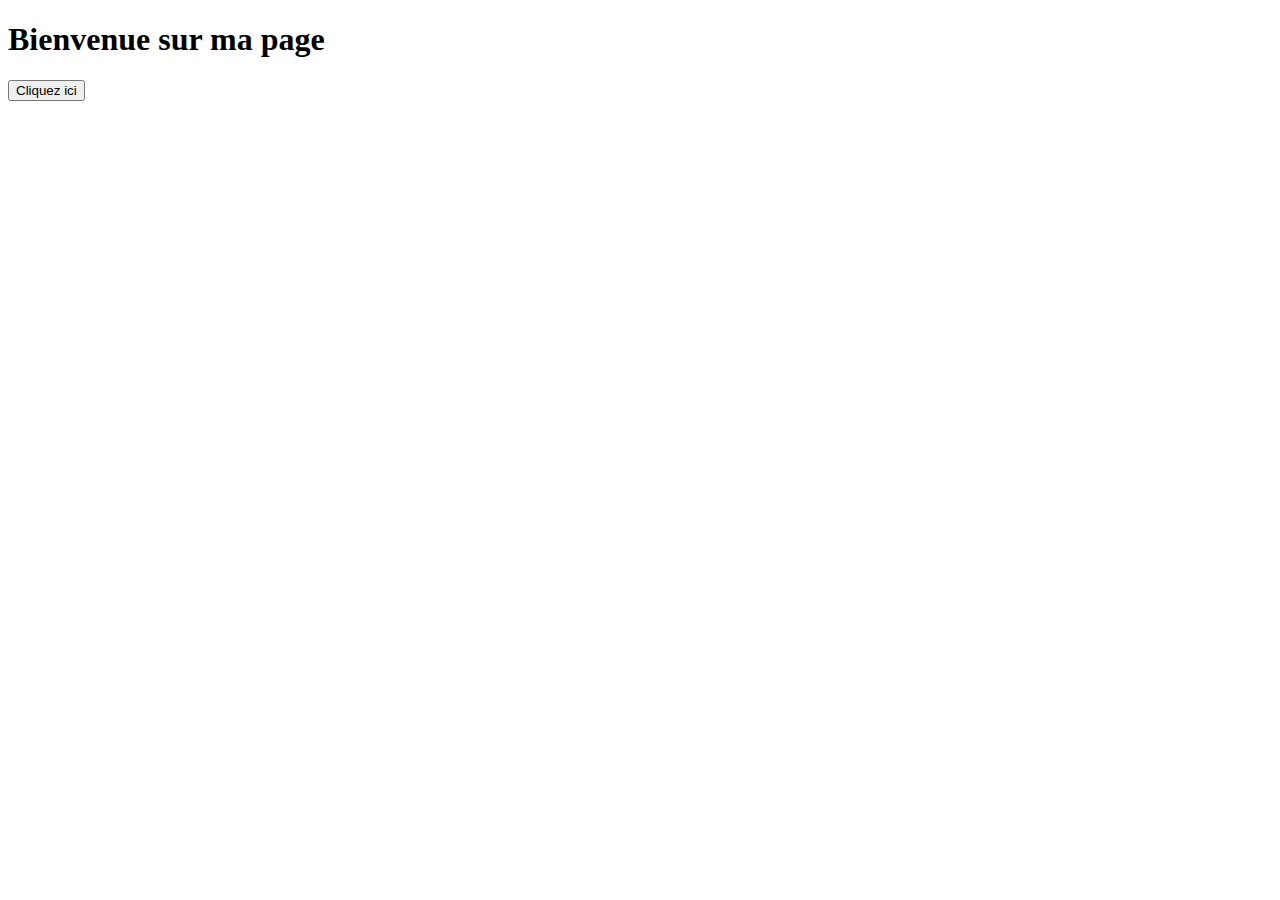
<file: Sélecteurs-DOM–getElementById-querySelector/index.html>
<!DOCTYPE html>
<html lang="fr">
<head>
  <meta charset="UTF-8">
  <title>Sélecteurs DOM</title>
</head>
<body>
  <h1 id="titre-principal">Bienvenue sur ma page</h1>
  <button class="btn">Cliquez ici</button>

  <script src="script.js"></script>
</body>
</html>
</file>
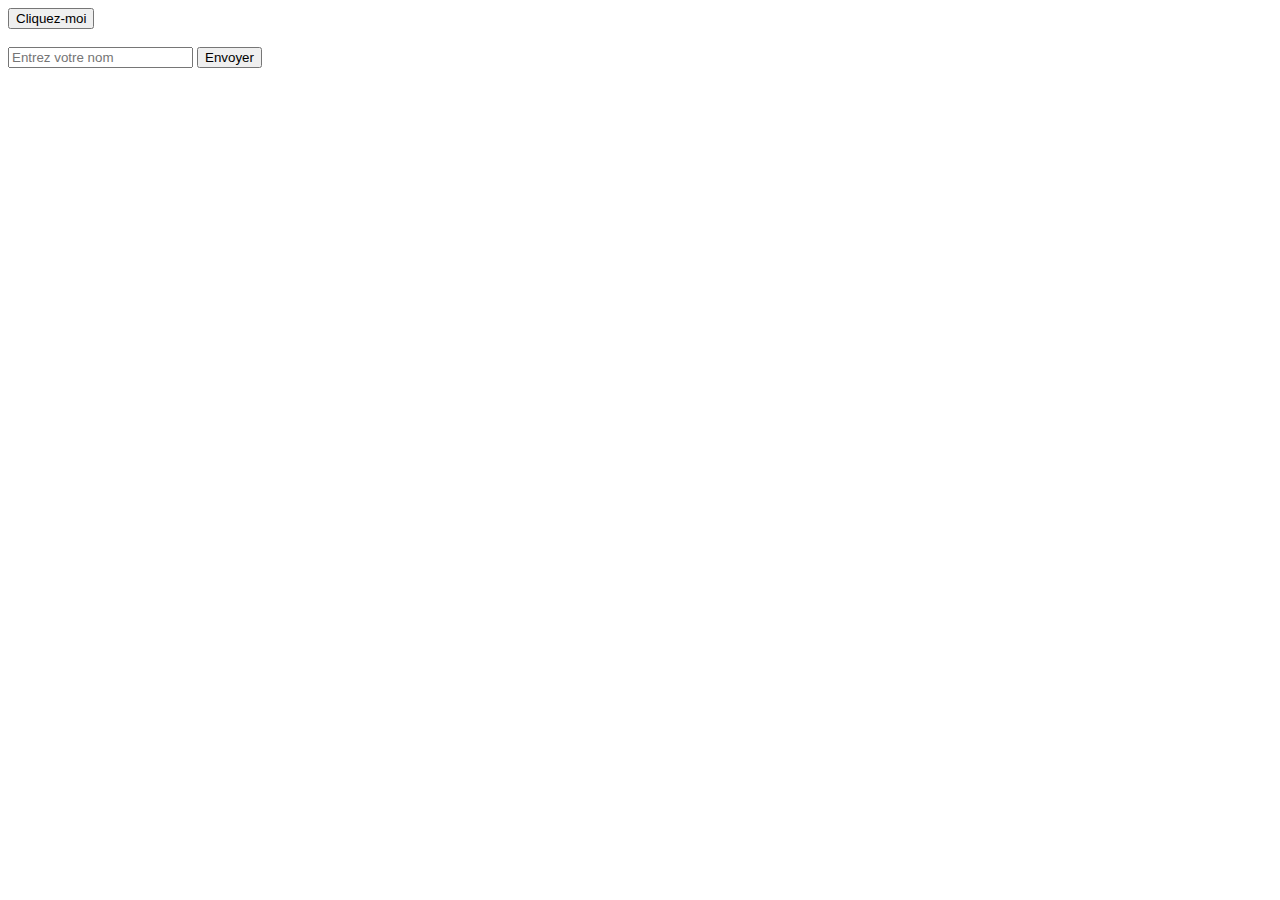
<file: deuxieme-chapitre-js/Gestion-des-événements-click-input-submit/index.html>
<!DOCTYPE html>
<html lang="fr">
<head>
  <meta charset="UTF-8">
  <title>Gestion des événements</title>
</head>
<body>
  <button id="btn-test">Cliquez-moi</button>
  <br><br>
  <form id="form-test">
    <input type="text" id="nom" placeholder="Entrez votre nom">
    <button type="submit">Envoyer</button>
  </form>

  <script src="script.js"></script>
</body>
</html>
</file>
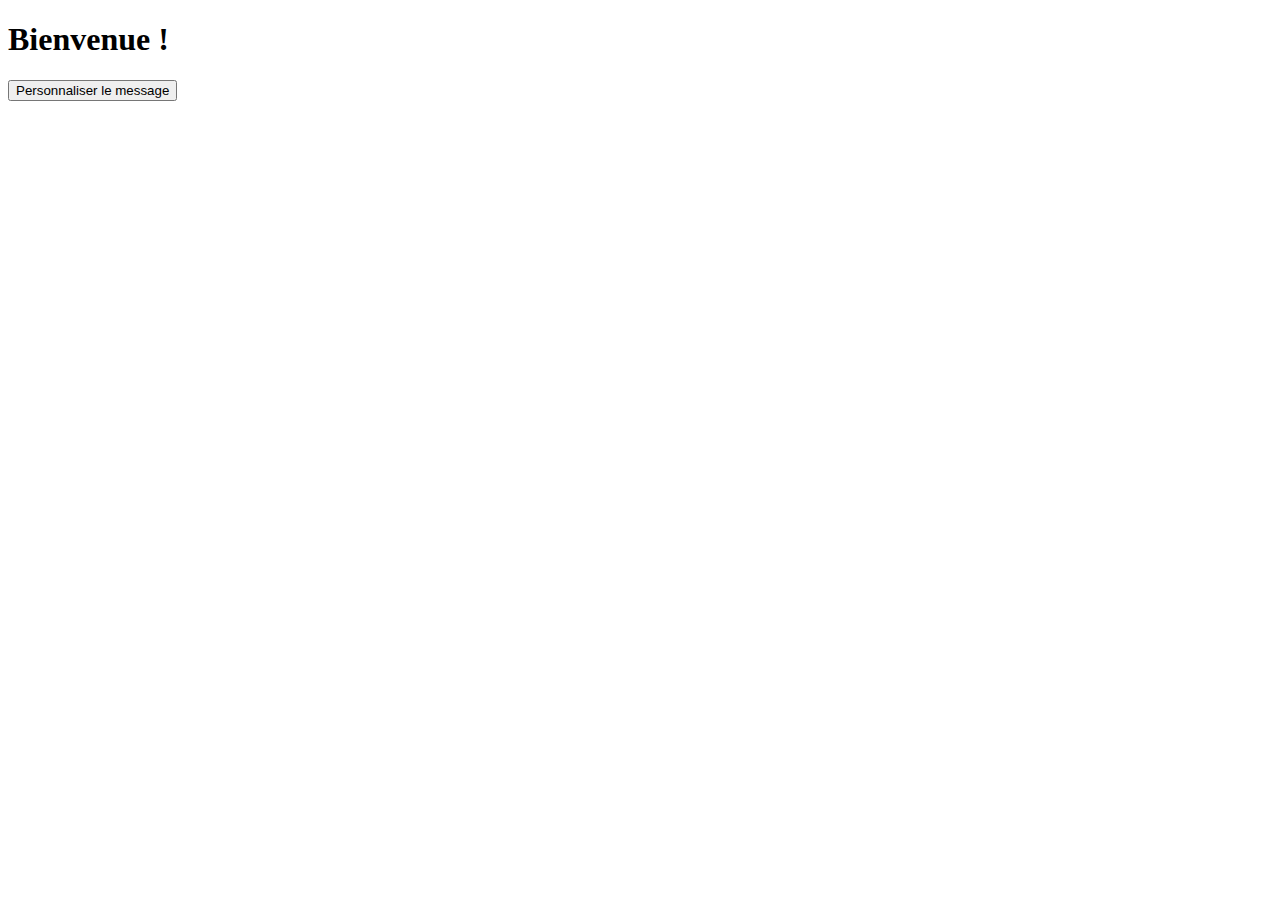
<file: deuxieme-chapitre-js/Interaction-avec-l’utilisateur/index.html>
<!DOCTYPE html>
<html lang="fr">
  <head>
    <meta charset="UTF-8" />
    <title>Interaction avec l'utilisateur</title>
  </head>
  <body>
    <h1 id="message">Bienvenue !</h1>
    <button id="btn-start">Personnaliser le message</button>

    <script src="script.js"></script>
  </body>
</html>
</file>
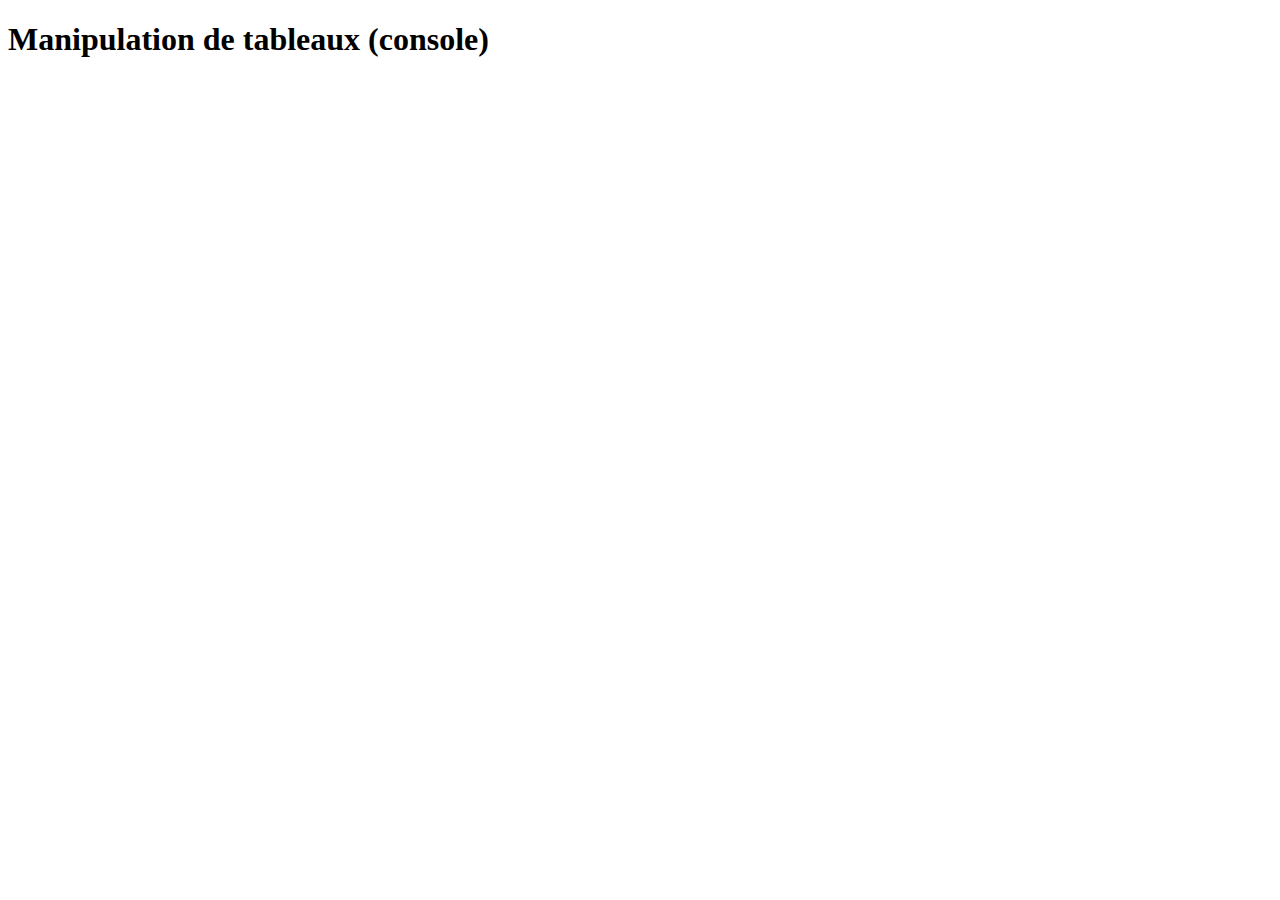
<file: deuxieme-chapitre-js/Les-tableaux-en-JavaScript/index.html>
<!DOCTYPE html>
<html lang="fr">
  <head>
    <meta charset="UTF-8" />
    <title>Tableaux en JavaScript</title>
  </head>
  <body>
    <h1>Manipulation de tableaux (console)</h1>
    <script src="script.js"></script>
  </body>
</html>
</file>
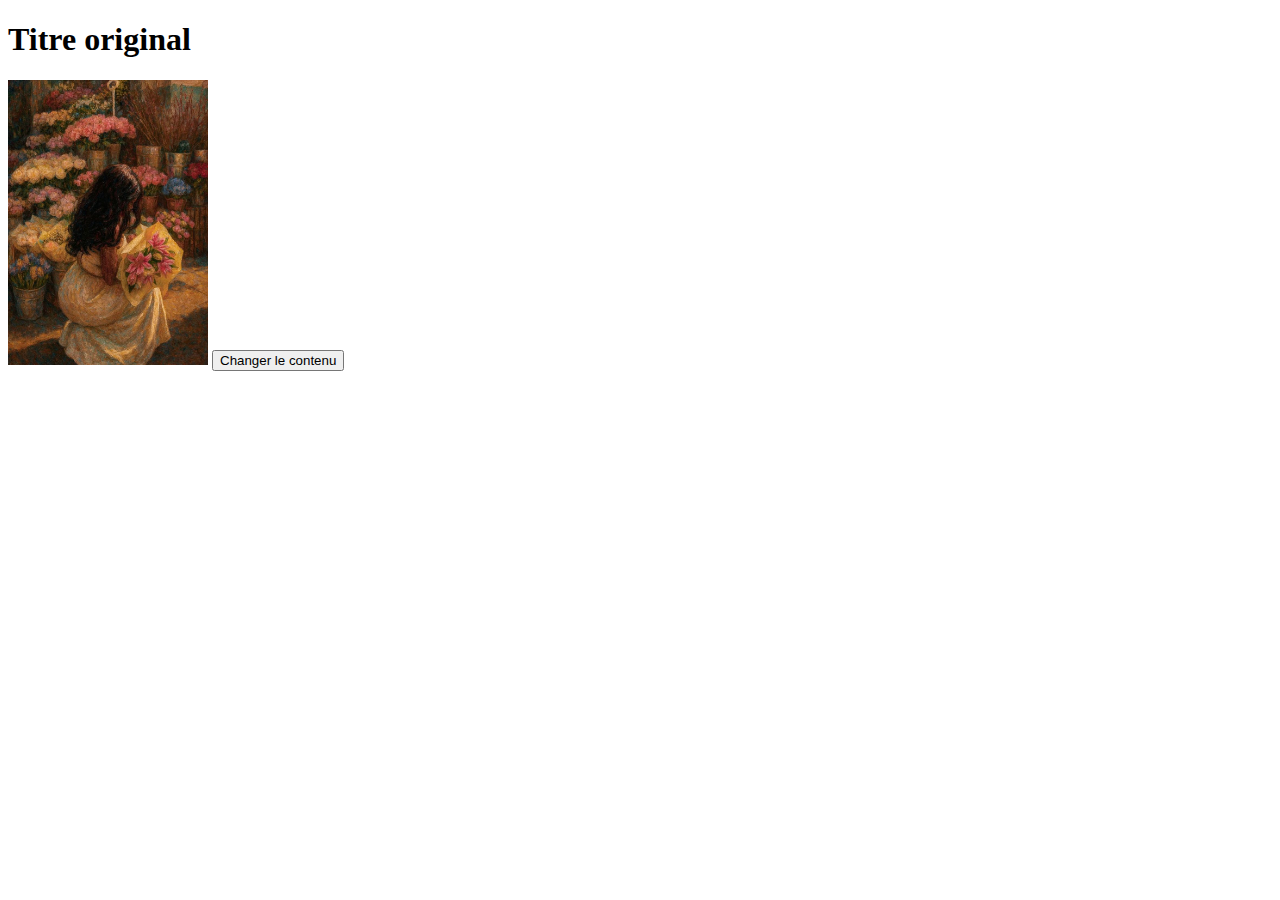
<file: deuxieme-chapitre-js/Modifier-texte-attributs-et-classes/index.html>
<!DOCTYPE html>
<html lang="fr">
<head>
  <meta charset="UTF-8">
  <title>Modifier le DOM</title>
  <style>
    .highlight {
      color: red;
      font-weight: bold;
    }
  </style>
</head>
<body>
  <h1 id="titre">Titre original</h1>
  <img src="default.png" alt="Image par défaut" width="200">
  <button class="btn">Changer le contenu</button>

  <script src="script.js"></script>
</body>
</html>
</file>
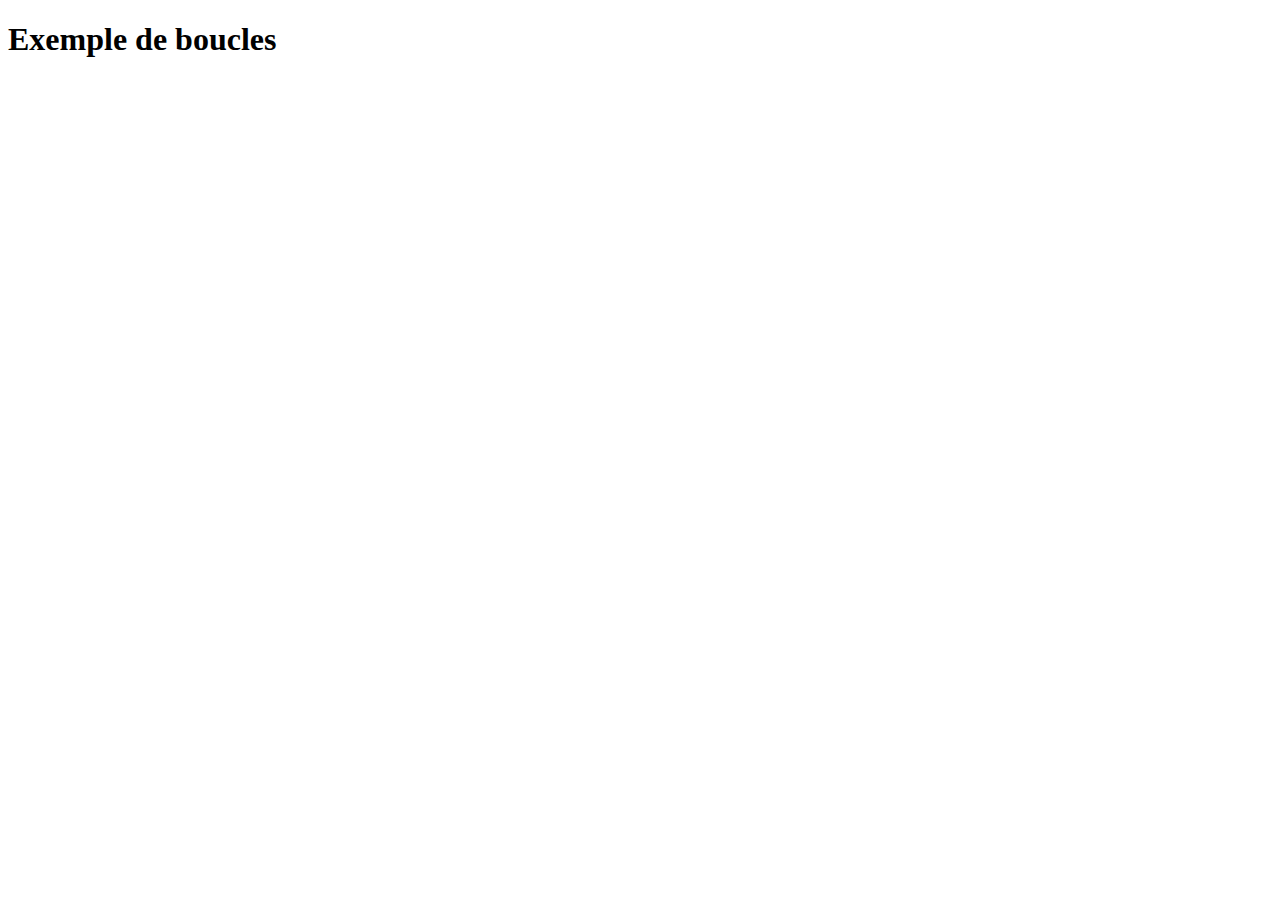
<file: les-chapitres/Boucles for whille  break/index.html>
<!DOCTYPE html>
<html lang="fr">
<head>
  <meta charset="UTF-8">
  <title>Boucles JS</title>
</head>
<body>
  <h1>Exemple de boucles</h1>
  <script src="script.js"></script>
</body>
</html>
</file>
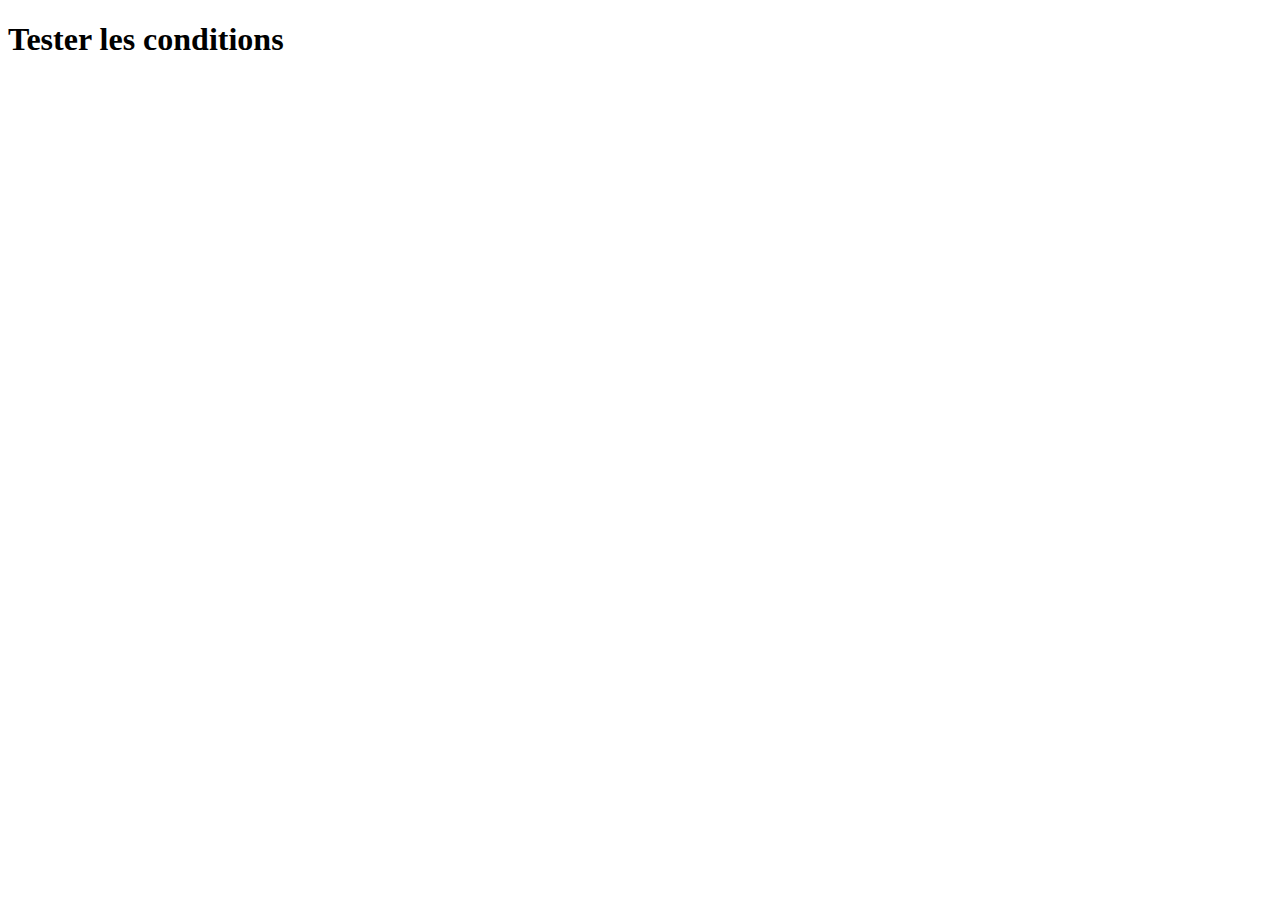
<file: les-chapitres/condition et logique boolenne/index.html>
<!DOCTYPE html>
<html lang="fr">
<head>
  <meta charset="UTF-8">
  <title>Conditions JS</title>
</head>
<body>
  <h1>Tester les conditions</h1>
  <script src="script.js"></script>
</body>
</html>
</file>
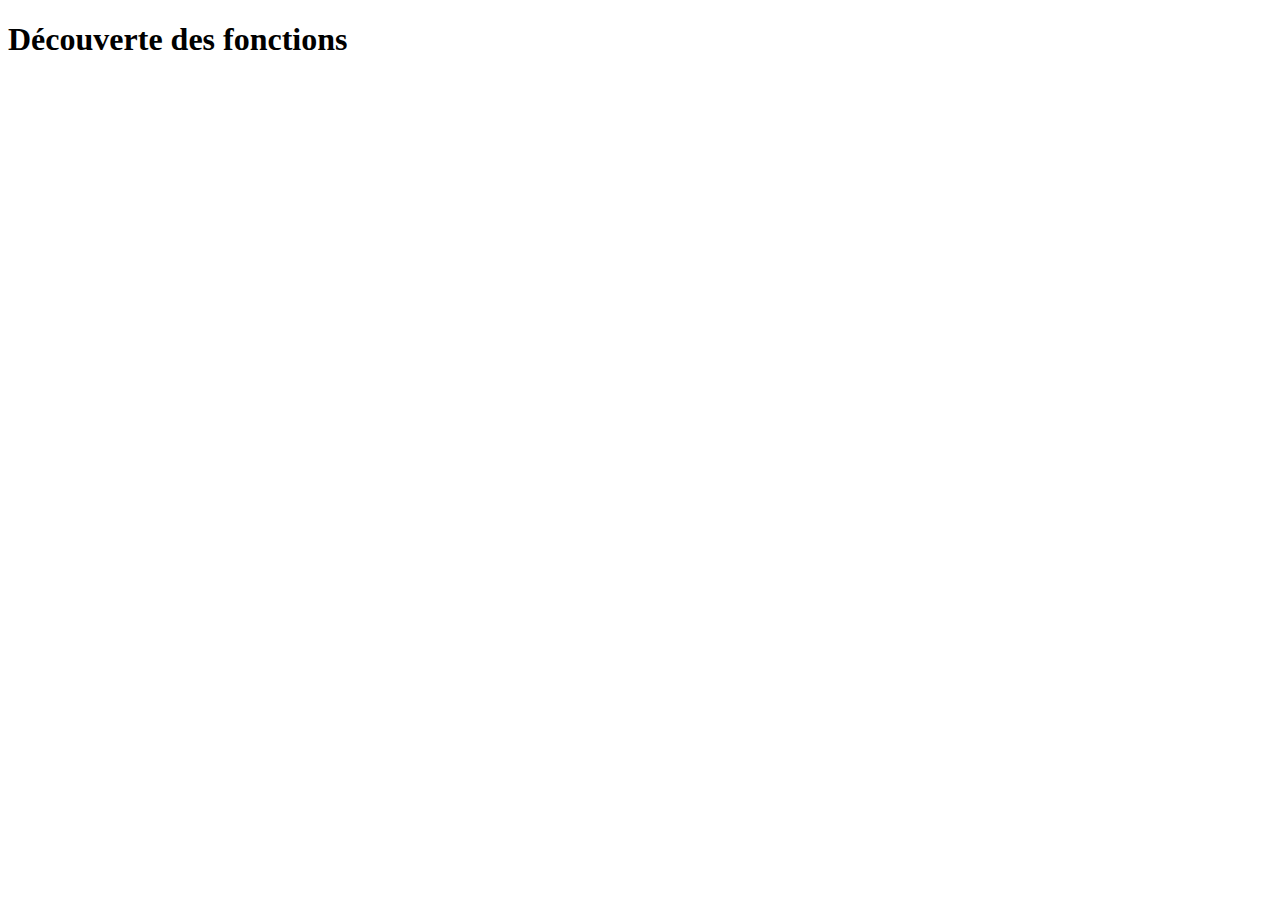
<file: les-chapitres/Functions/index.html>
<!DOCTYPE html>
<html lang="fr">
<head>
  <meta charset="UTF-8">
  <title>Fonctions JS</title>
</head>
<body>
  <h1>Découverte des fonctions</h1>
  <script src="script.js"></script>
</body>
</html>
</file>
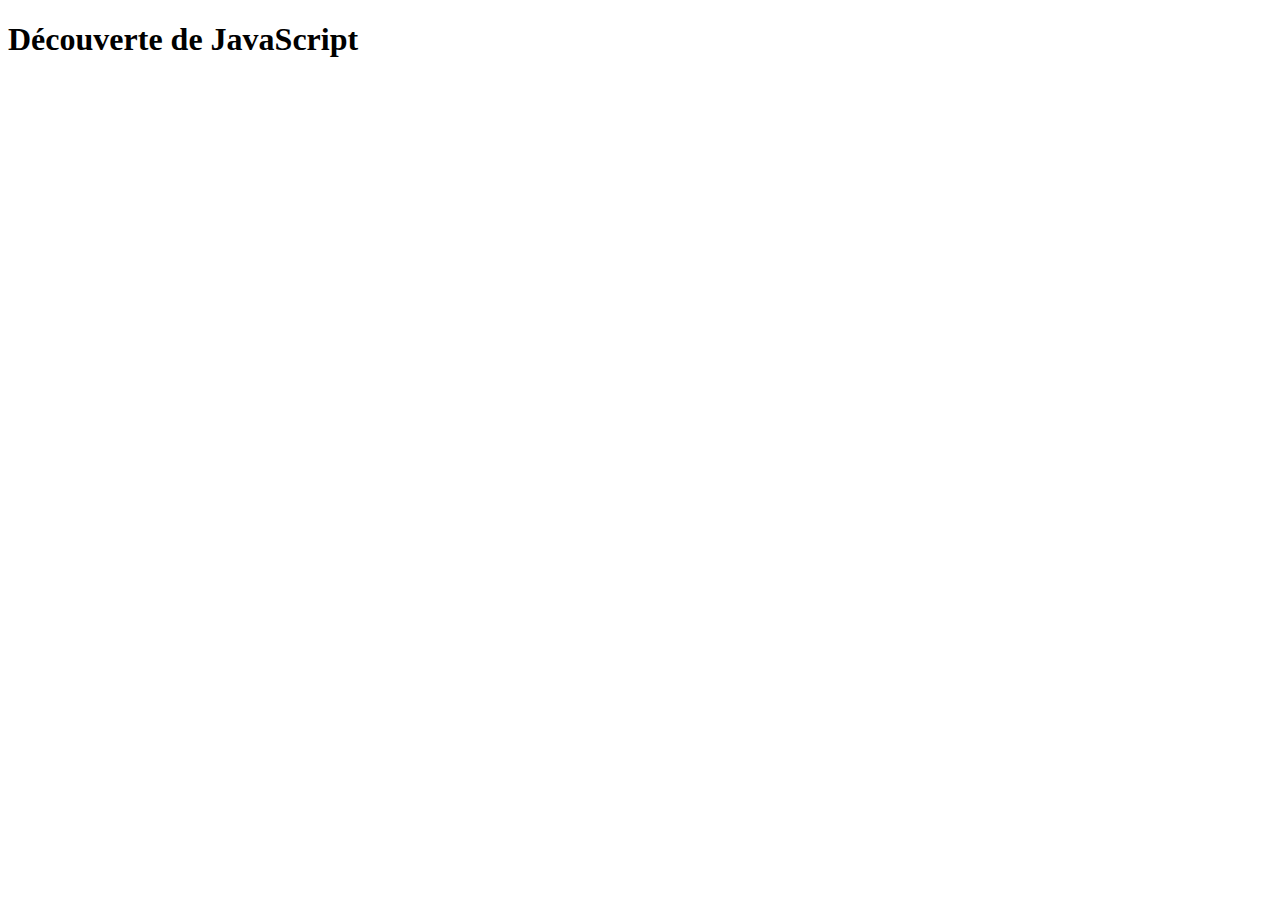
<file: les-chapitres/variable/index.html>
<!DOCTYPE html>
<html lang="fr">
<head>
  <meta charset="UTF-8">
  <title>Variables et opérateurs</title>
</head>
<body>
  <h1>Découverte de JavaScript</h1>
  <script src="script.js"></script>
</body>
</html>
</file>
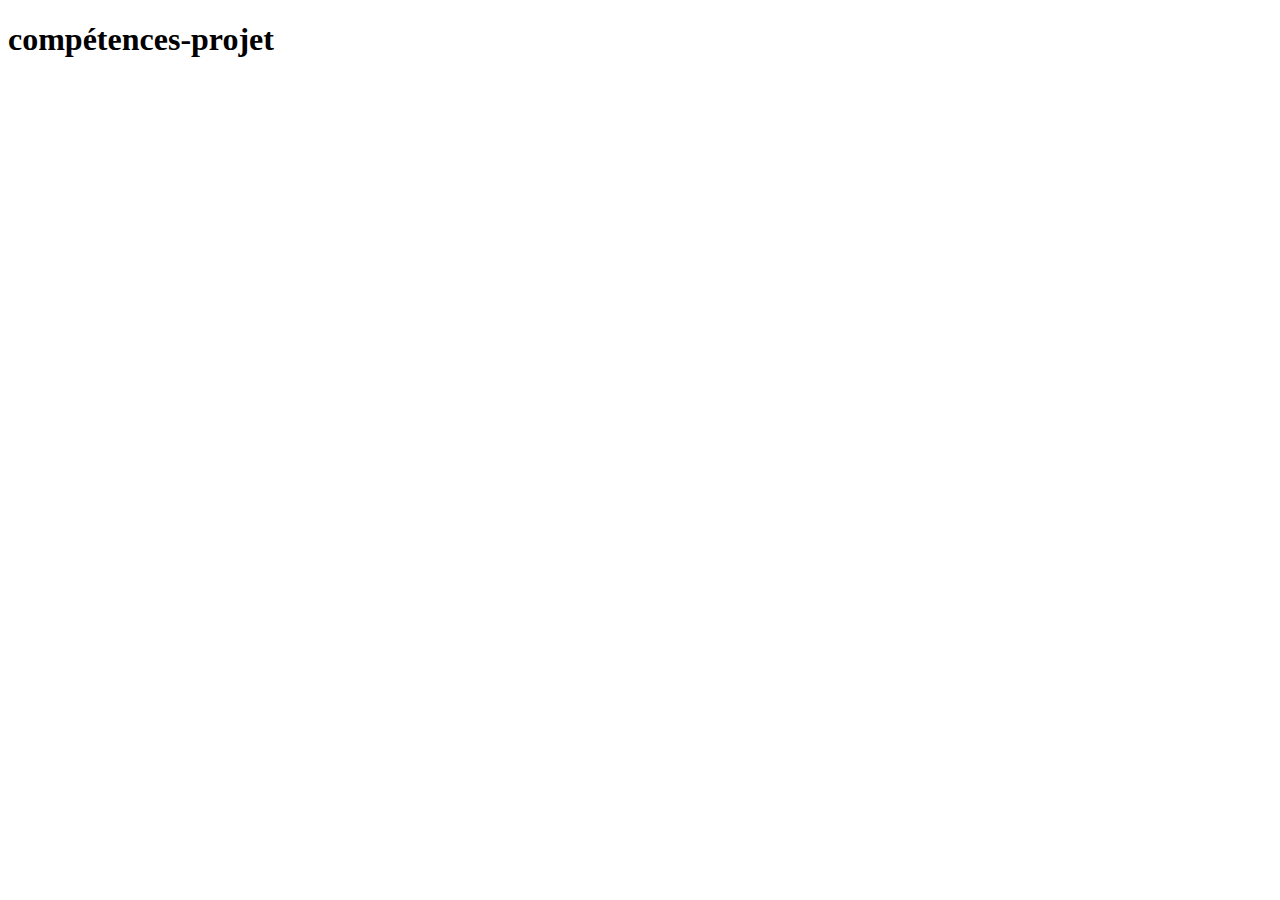
<file: les-chapitres/compétances/live coding/index.html>
<!DOCTYPE html>
<html lang="fr">
    <html>
    <head>
 <meta charset="UTF-8">  
   <meta name="viewport" content="width=device-width, initial-scale=1.0">
 <title> compétences-projet </title>
    </head>
      <body>
      <h1>compétences-projet</h1>   
      <script src= script.js></script>
     </body>
    </html>
</file>
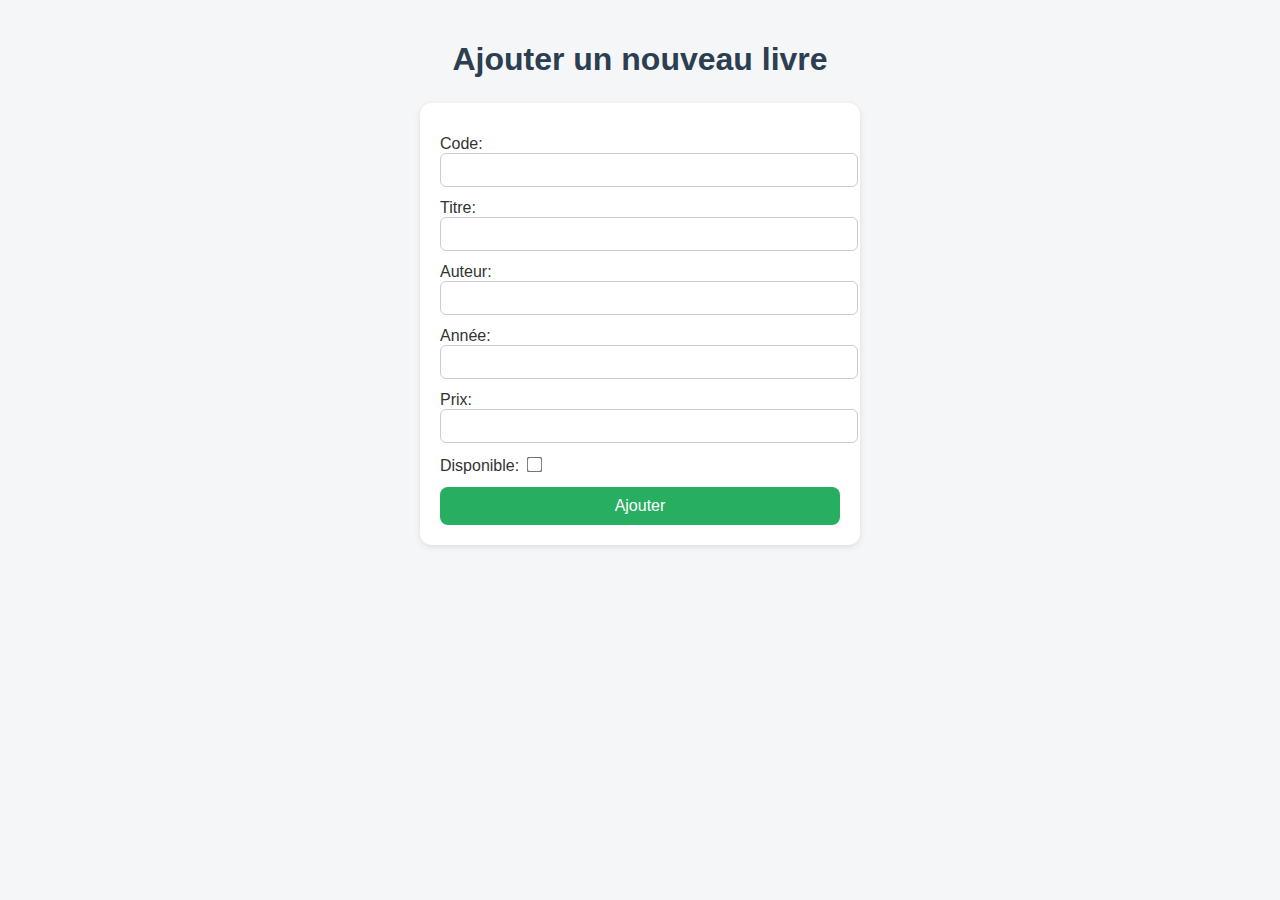
<file: deuxieme-chapitre-js/prototype/ajouter-livre.html>
<!DOCTYPE html>
<html lang="fr">
<head>
<meta charset="UTF-8">
<title>Ajouter un livre</title>
<link rel="stylesheet" href="style.css">
</head>
<body>

<h1>Ajouter un nouveau livre</h1>

<form id="formLivre">
    <p>Code: <input type="number" id="code" required></p>
    <p>Titre: <input type="text" id="titre" required></p>
    <p>Auteur: <input type="text" id="auteur" required></p>
    <p>Année: <input type="number" id="annee" required></p>
    <p>Prix: <input type="number" id="prix" required></p>
    <p>Disponible: <input type="checkbox" id="disponible"></p>
    <button type="submit">Ajouter</button>
</form>

<script src="ajouter-livre.js"></script>
</body>
</html>
</file>
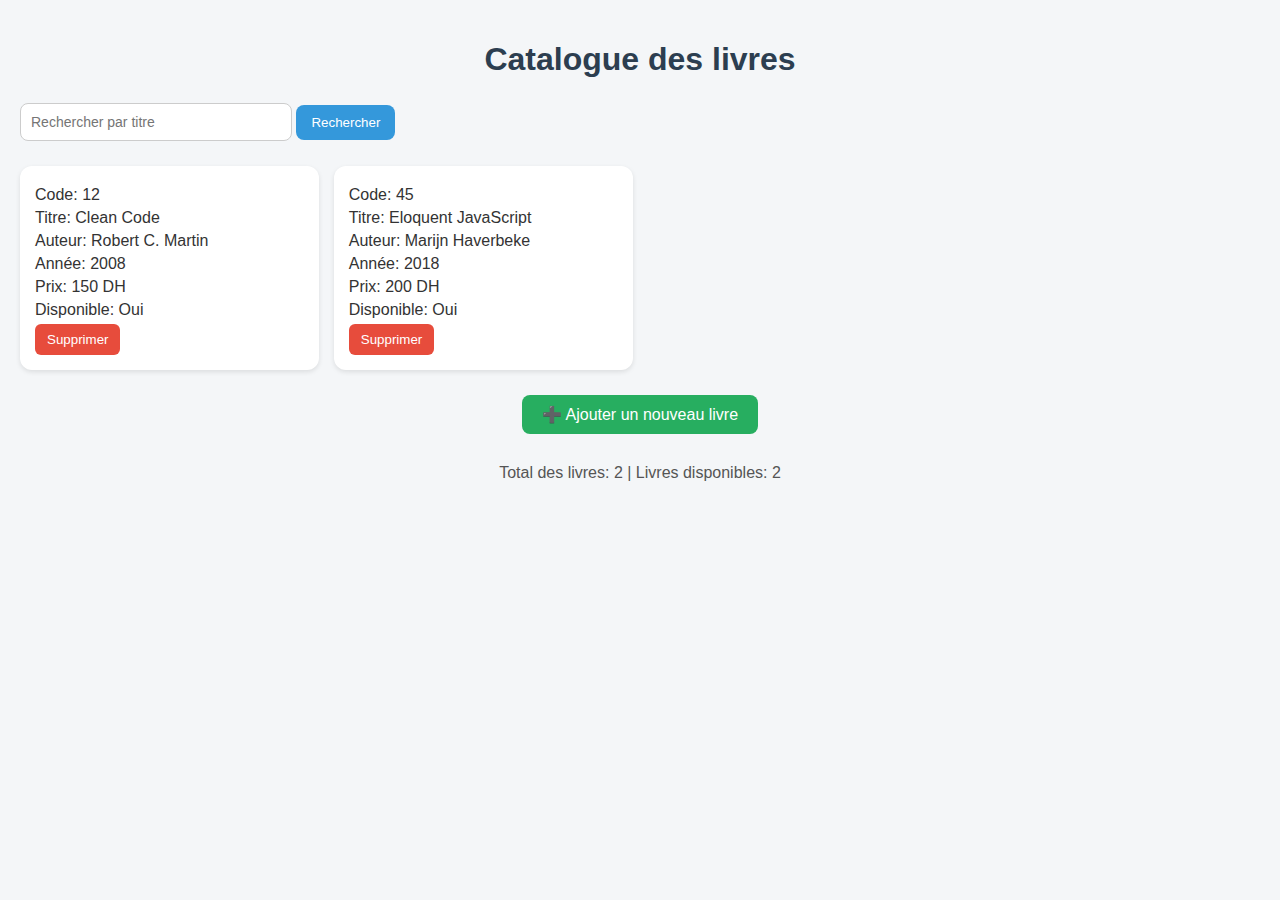
<file: deuxieme-chapitre-js/prototype/catalogue.html>
<!DOCTYPE html>
<html lang="fr">
<head>
<meta charset="UTF-8">
<title>Catalogue des livres</title>
<link rel="stylesheet" href="style.css">
</head>
<body>

<h1>Catalogue des livres</h1>

<input type="text" id="recherche" placeholder="Rechercher par titre">
<button id="btn-recherche">Rechercher</button>

<div id="livres-container"></div>

<p><button id="btn-ajouter-popup">➕ Ajouter un nouveau livre</button></p>

<footer>
    <p id="stats-footer"></p>
</footer>

<script src="catalogue.js"></script>
</body>
</html>
</file>
<file: deuxieme-chapitre-js/prototype/style.css>
body {
  font-family: 'Poppins', sans-serif;
  background: #f4f6f8;
  color: #333;
  margin: 0;
  padding: 20px;
}

h1 {
  text-align: center;
  color: #2c3e50;
  margin-bottom: 25px;
}

#recherche {
  padding: 10px;
  width: 250px;
  border: 1px solid #ccc;
  border-radius: 8px;
}

#btn-recherche {
  padding: 10px 15px;
  background: #3498db;
  color: white;
  border: none;
  border-radius: 8px;
  cursor: pointer;
  transition: 0.3s;
}

#btn-recherche:hover {
  background: #2980b9;
}

#livres-container {
  margin-top: 25px;
  display: grid;
  grid-template-columns: repeat(auto-fill, minmax(250px, 1fr));
  gap: 15px;
}

#livres-container div {
  background: white;
  border-radius: 12px;
  box-shadow: 0 2px 5px rgba(0,0,0,0.1);
  padding: 15px;
  transition: 0.3s;
}

#livres-container div:hover {
  transform: scale(1.02);
}

#livres-container p {
  margin: 5px 0;
}

button {
  background: #e74c3c;
  color: white;
  border: none;
  border-radius: 6px;
  padding: 8px 12px;
  cursor: pointer;
  transition: 0.3s;
}

button:hover {
  background: #c0392b;
}

#btn-ajouter-popup {
  display: block;
  margin: 25px auto;
  padding: 10px 20px;
  background: #27ae60;
  color: white;
  border: none;
  border-radius: 8px;
  font-size: 16px;
  cursor: pointer;
  transition: 0.3s;
}

#btn-ajouter-popup:hover {
  background: #219150;
}

footer, #stats-footer {
  margin-top: 30px;
  text-align: center;
  color: #555;
  font-weight: 500;
}

form {
  background: white;
  padding: 20px;
  border-radius: 12px;
  box-shadow: 0 2px 6px rgba(0,0,0,0.1);
  max-width: 400px;
  margin: 20px auto;
}

p {
  margin: 12px 0;
}

input[type="text"],
input[type="number"] {
  width: 100%;
  padding: 8px;
  border-radius: 6px;
  border: 1px solid #ccc;
  font-size: 14px;
}

input[type="checkbox"] {
  transform: scale(1.2);
}

form button {
  width: 100%;
  background: #27ae60;
  color: white;
  border: none;
  padding: 10px;
  border-radius: 8px;
  cursor: pointer;
  font-size: 16px;
  transition: 0.3s;
}

form button:hover {
  background: #219150;
}
</file>
